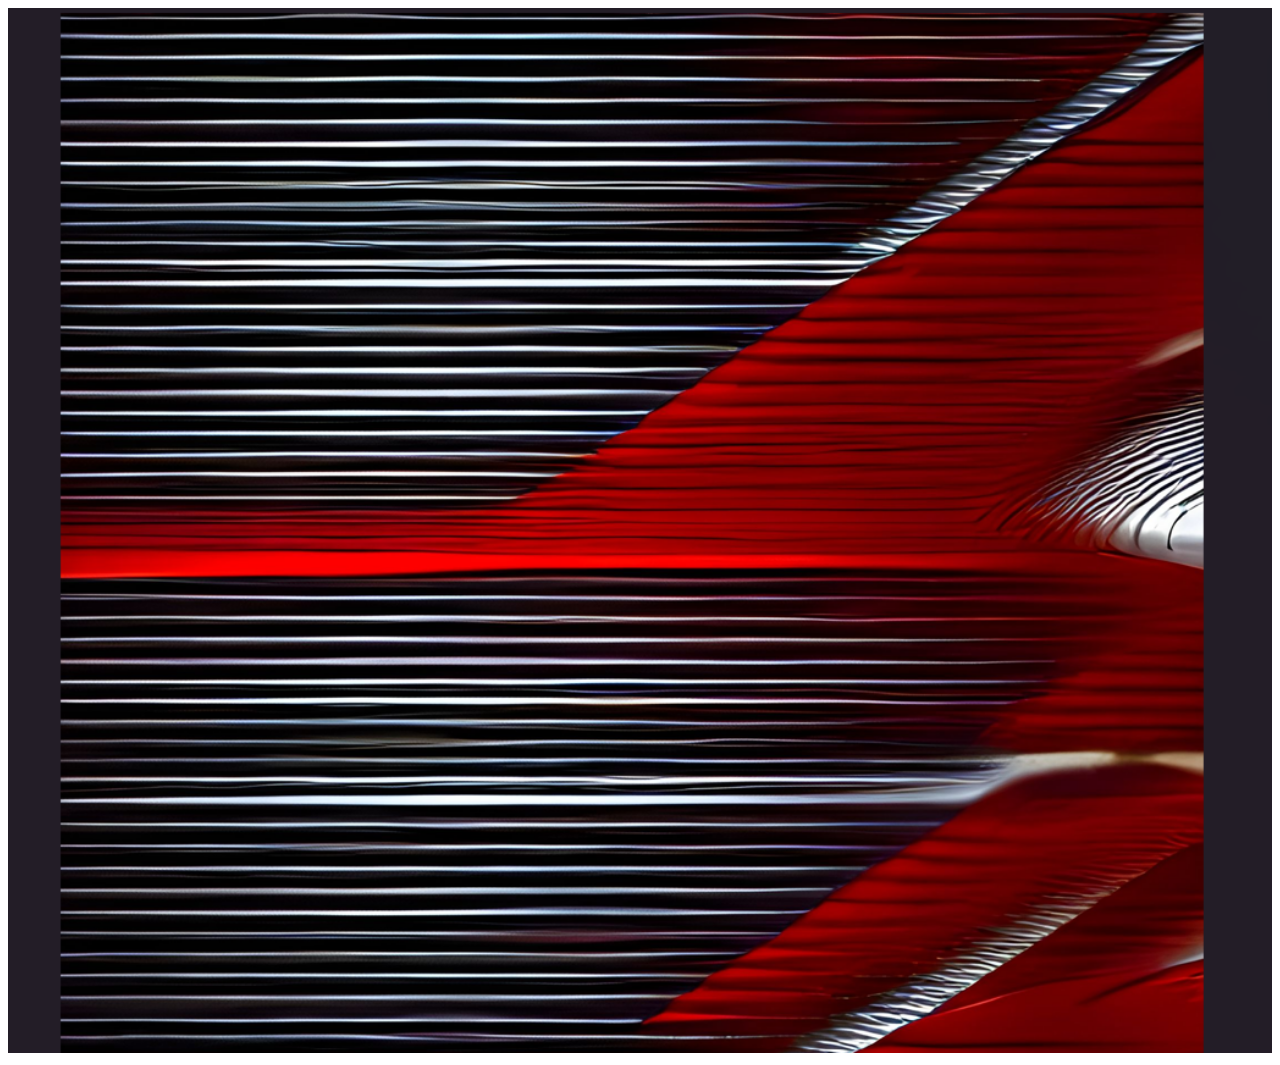
<file: BG design sys/imgauto.html>
<!DOCTYPE html>
<html lang="en">
<head>
    <meta charset="UTF-8">
    <meta http-equiv="X-UA-Compatible" content="IE=edge">
    <meta name="viewport" content="width=device-width, initial-scale=1.0">
    <title>Document</title>
</head>
<body>

    <img src="./background.png" alt="">
     <style>

        img   {
            width: 100%;
            height: auto;
        }

     </style>
</body>
</html>
</file>
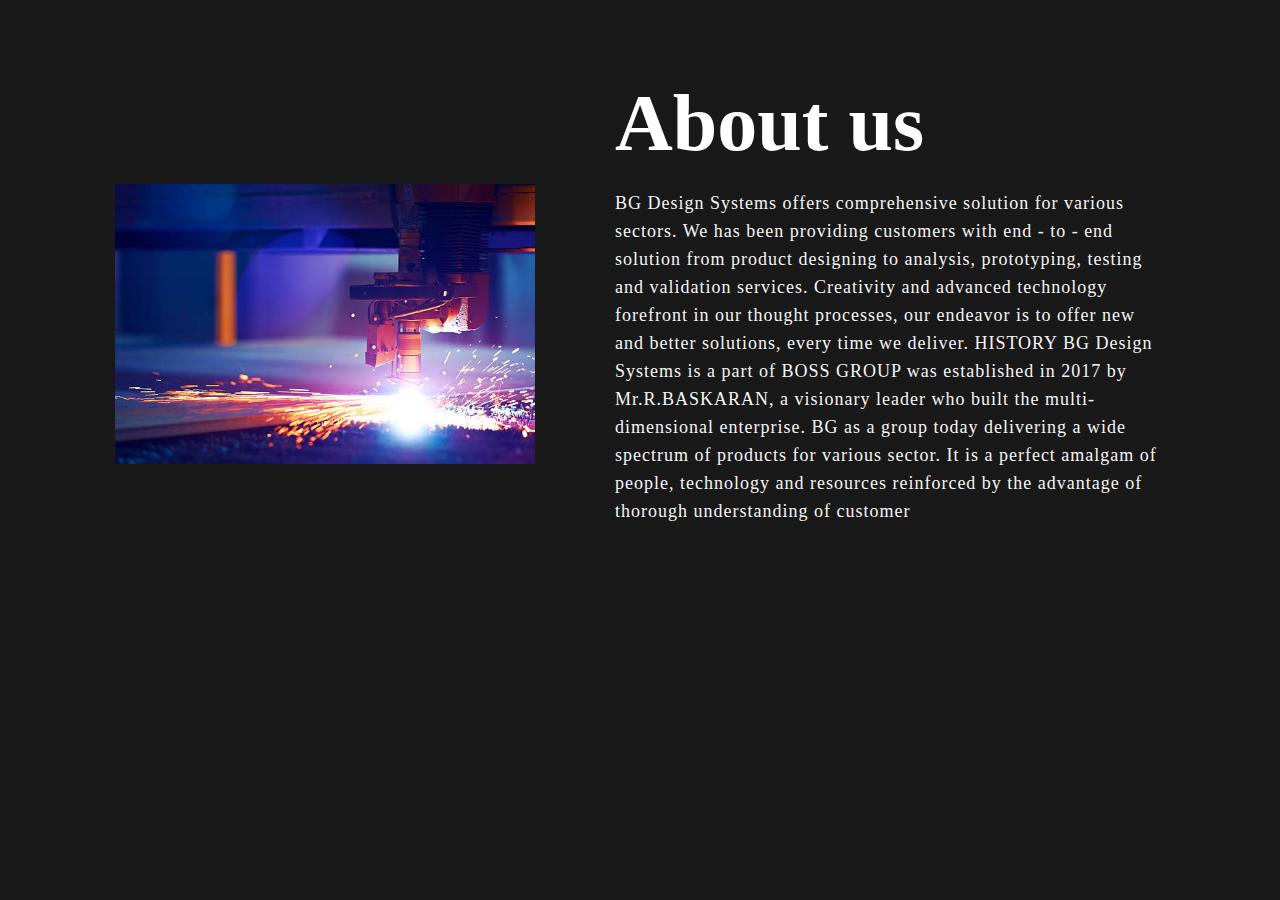
<file: BG design sys/aboutus/aboutus.html>
<!DOCTYPE html>
<html lang="en">
<head>
    <meta charset="UTF-8">
    <meta http-equiv="X-UA-Compatible" content="IE=edge">
    <meta name="viewport" content="width=S, initial-scale=1.0">
    <title>Document</title>
  <link rel="stylesheet" href="./aboutus.css">
</head>
<body>
    <div class="about">
        <div class="main">
            <img src="./istockphoto-451334311-612x612.jpg" alt="">
            <div class="about-text">
                <h2>About us</h2>
                <p>​
                    BG Design Systems offers comprehensive solution for various sectors. We has been providing customers with end - to - end solution from product designing to analysis, prototyping, testing and validation services. Creativity and advanced technology forefront in our thought processes, our endeavor is to offer new and better solutions, every time we deliver.   
                    
                    HISTORY
                    BG Design Systems is a part of BOSS GROUP was established in 2017 by Mr.R.BASKARAN, a visionary leader who built the multi-dimensional enterprise. BG as a group today delivering a wide spectrum of products for various sector. It is a perfect amalgam of people, technology and resources reinforced by the advantage of thorough understanding of customer</p>

            </div>
        </div>

    </div>
</body>
</html>
</file>
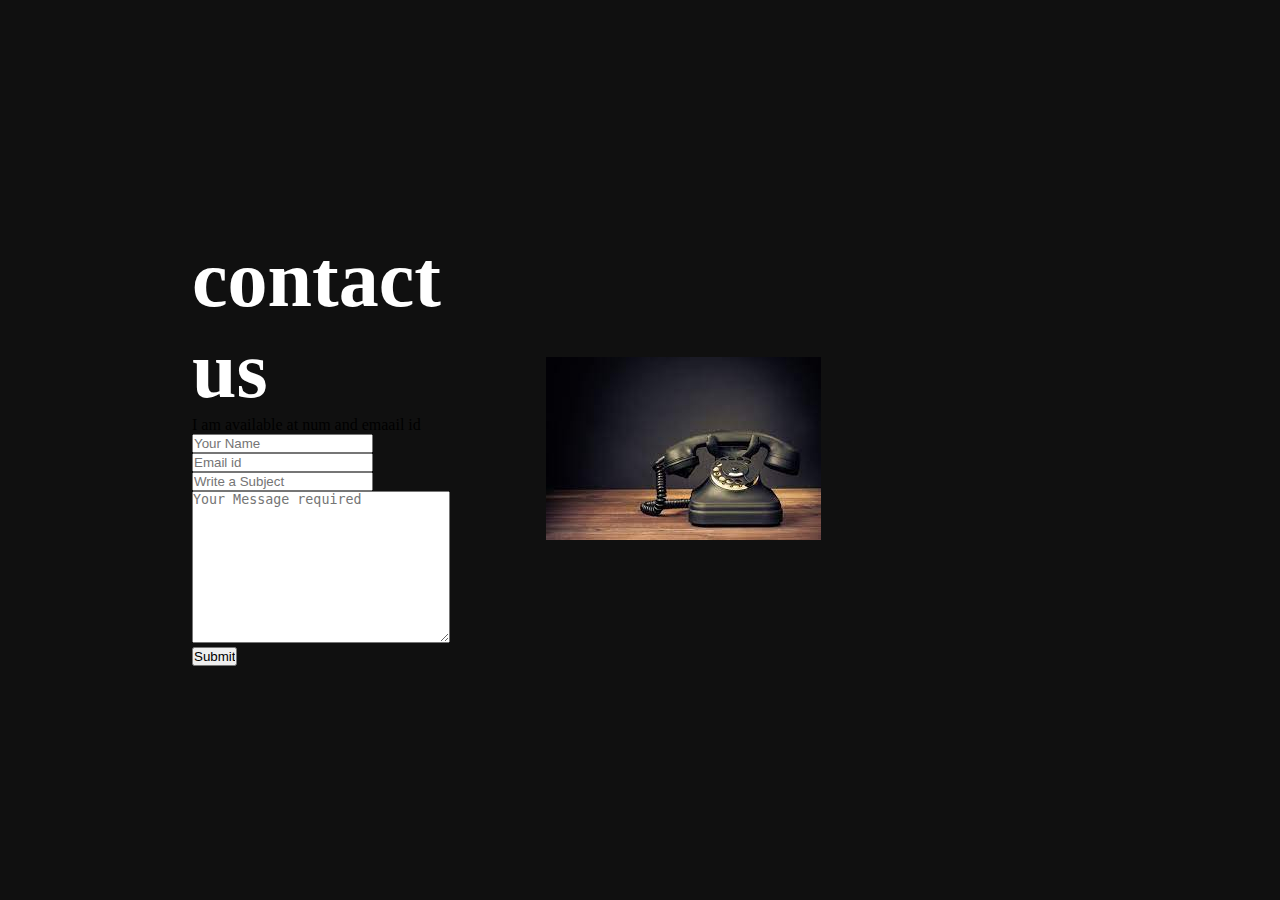
<file: BG design sys/contactus/contactus.html>
<!DOCTYPE html>
<html lang="en">
<head>
    <meta charset="UTF-8">
    <meta http-equiv="X-UA-Compatible" content="IE=edge">
    <meta name="viewport" content="width=S, initial-scale=1.0">
    <link rel="stylesheet" href="./contactus.css">
    <title>Document</title>
</head>
<body>

    <section class="contact">
        <div class="contact-form">
            <h1>contact<span> us</span></h1>
            <p>I am available at num and emaail id</p>
            <form action="">
                <input type="" placeholder="Your Name" required>
                <input type="email" name="email" placeholder="Email id" required>
                <input type="" placeholder="Write a Subject" required>
                <textarea name="" id="" cols="30" rows="10" placeholder="Your Message required"></textarea>
                <input type="submit" name="" value="Submit" id="">
            </form>

        </div>
        <div class="contact-img">
            <img src="./download.jfif" alt="">
        </div>

    </section>
    
</body>
</html>
</file>
<file: BG design sys/aboutus/aboutus.css>
*{
    padding: 0;
    background-color: #191919;
    margin: 0;
    box-sizing: border-box;
}

.about
{   width: 100%;
    padding: 78px 0px;
    background-color: #191919;
}
 .about img 
 {
    height: auto;
    width: 420px;
 }

 .about-text {
    width: 550px;
 }
.main{
    width: 1130px;
    max-width: 95%;
    margin: 0 auto;
    display: flex;
    align-items: center;
    justify-content: space-around;
}

.about-text h2 {
    color: white;
    font-size: 80px;
    /* text-transform: capitalize; */
    margin-bottom: 20px;
}

.about-text P {
    color: whitesmoke;
    letter-spacing: 1px;
    line-height: 28px;
    font-size: 18px;
    margin-bottom: 45px;
}
</file>
<file: BG design sys/contactus/contactus.css>
*{
    padding: 0;
    margin: 0;
    box-sizing: border-box;
}

section {
    padding: 40px 15%;
}

.contact {
    background: #101010;
    height: 100%;
    width: 100%;
    min-height: 100vh;
    display: grid;
    grid-template-columns: repeat(2, 2fr); 
    align-items: center;
    grid-gap: 6rem;
}

.contact-img {
    max-width: 100%;
    width: 720px;
    height: auto;
    border-radius: 10px;
}


.contact-form h1 {
    font-size: 80px;
    color: #fff;
}
</file>
